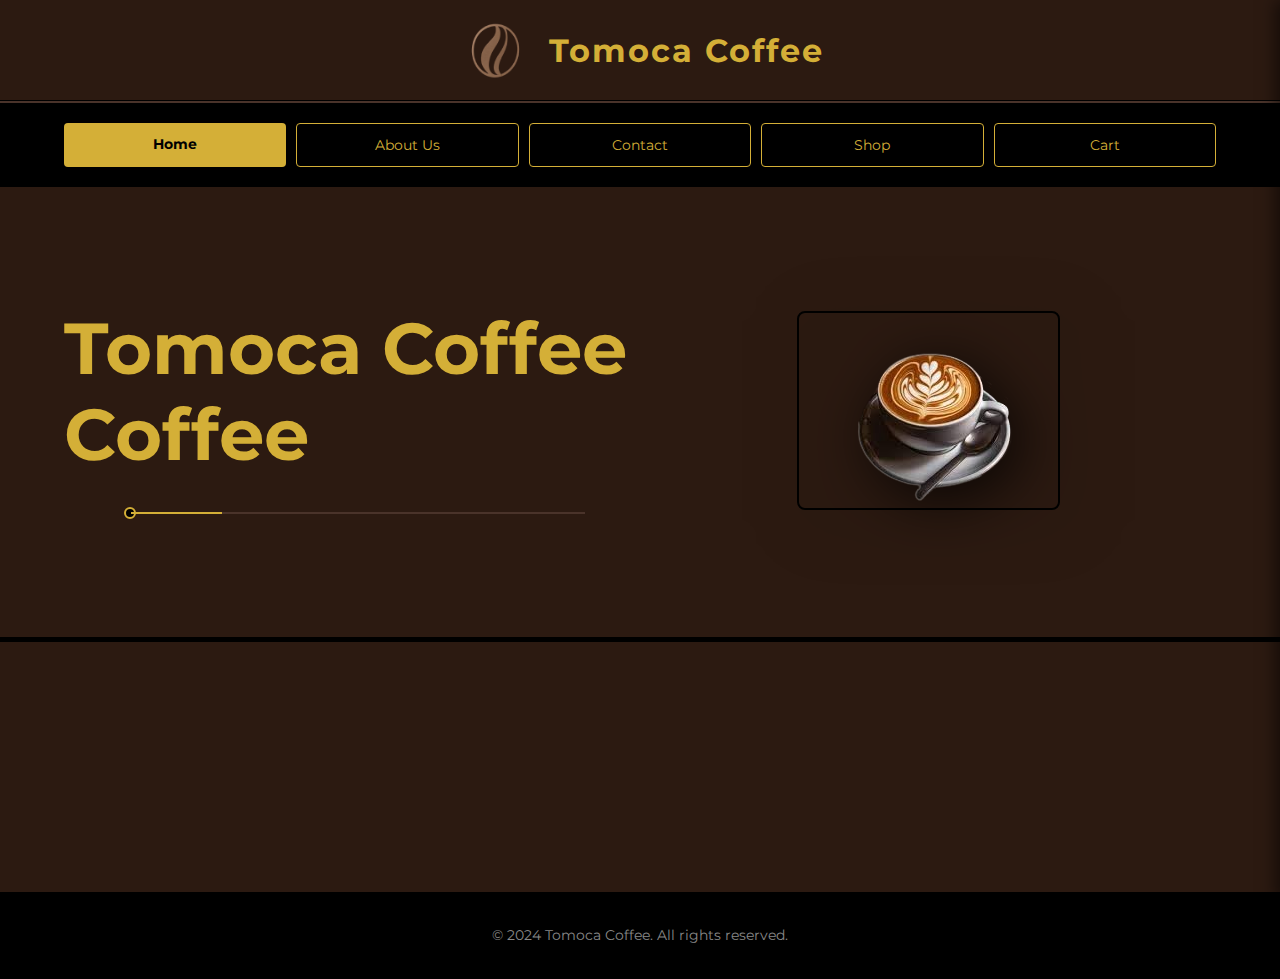
<file: index.html>
<!DOCTYPE html>
<html lang="en">
<head>
    <meta charset="UTF-8">
    <meta name="viewport" content="width=device-width, initial-scale=1.0">
    <title>Tomoca Coffee - Home</title>
    <link href="https://fonts.googleapis.com/css2?family=Montserrat:wght@400;700&display=swap" rel="stylesheet">
    <link rel="stylesheet" href="style.css">
     
</head>
<body>

    <div class="top-brand">
        <img src="img\logo.png" alt="Logo" class="logo-img">
        <h1 style="margin:0; font-size: inherit; line-height: normal;">Tomoca Coffee</h1>
    </div>

    <nav>
        <a href="index.html" class="nav-btn active">Home</a>
        <a href="AboutUs.html" class="nav-btn">About Us</a>
        <a href="Contact.html" class="nav-btn">Contact</a>
        <a href="Shop.html" class="nav-btn">Shop</a>
        <a href="Cart.html" class="nav-btn">Cart <span id="cart-count">0</span></a>
    </nav>

    <section id="home" class="hero-container">
        <div class="hero-text">
            <h1>Tomoca Coffee<br>Coffee</h1>
            <div class="slider-control">
                <div class="dot"></div>
                <div class="line"></div>
            </div>
        </div>
        <div class="hero-image">
            <img src="img\tomocacup.png" alt="Coffee Cup and Beans">
        </div>
    </section>

    <div class="bottom-gallery">
        <div class="gallery-box" style="background-image: url('https://images.unsplash.com/photo-1495474472287-4d71bcdd2085?w=500');"></div>
        <div class="gallery-box" style="background-image: url('https://images.unsplash.com/photo-1447933601403-0c6688de566e?w=500');"></div>
        <div class="gallery-box" style="background-image: url('https://images.unsplash.com/photo-1511920170033-f8396924c348?w=500');"></div>
    </div>

    <footer>
        <p>&copy; 2024 Tomoca Coffee. All rights reserved.</p>
    </footer>

    <!-- Cart Sidebar UI -->
    <div class="cart-overlay" onclick="toggleCart()"></div>
    <div class="cart-sidebar" id="cart-sidebar">
        <div class="cart-header">
            <h2>Your Cart</h2>
            <button class="close-cart" onclick="toggleCart()">&times;</button>
        </div>
        <div class="cart-items" id="cart-items-container">
            <!-- Items injected by JS -->
        </div>
        <div class="cart-footer">
            <div class="cart-total">
                <span>Total:</span>
                <span class="cart-total-price">$0.00</span>
            </div>
            <button class="checkout-btn" onclick="checkout()">Checkout</button>
        </div>
    </div>

    <div id="toast">Item added to cart!</div>

    <script src="script.js"></script>
</body>
</html>
</file>
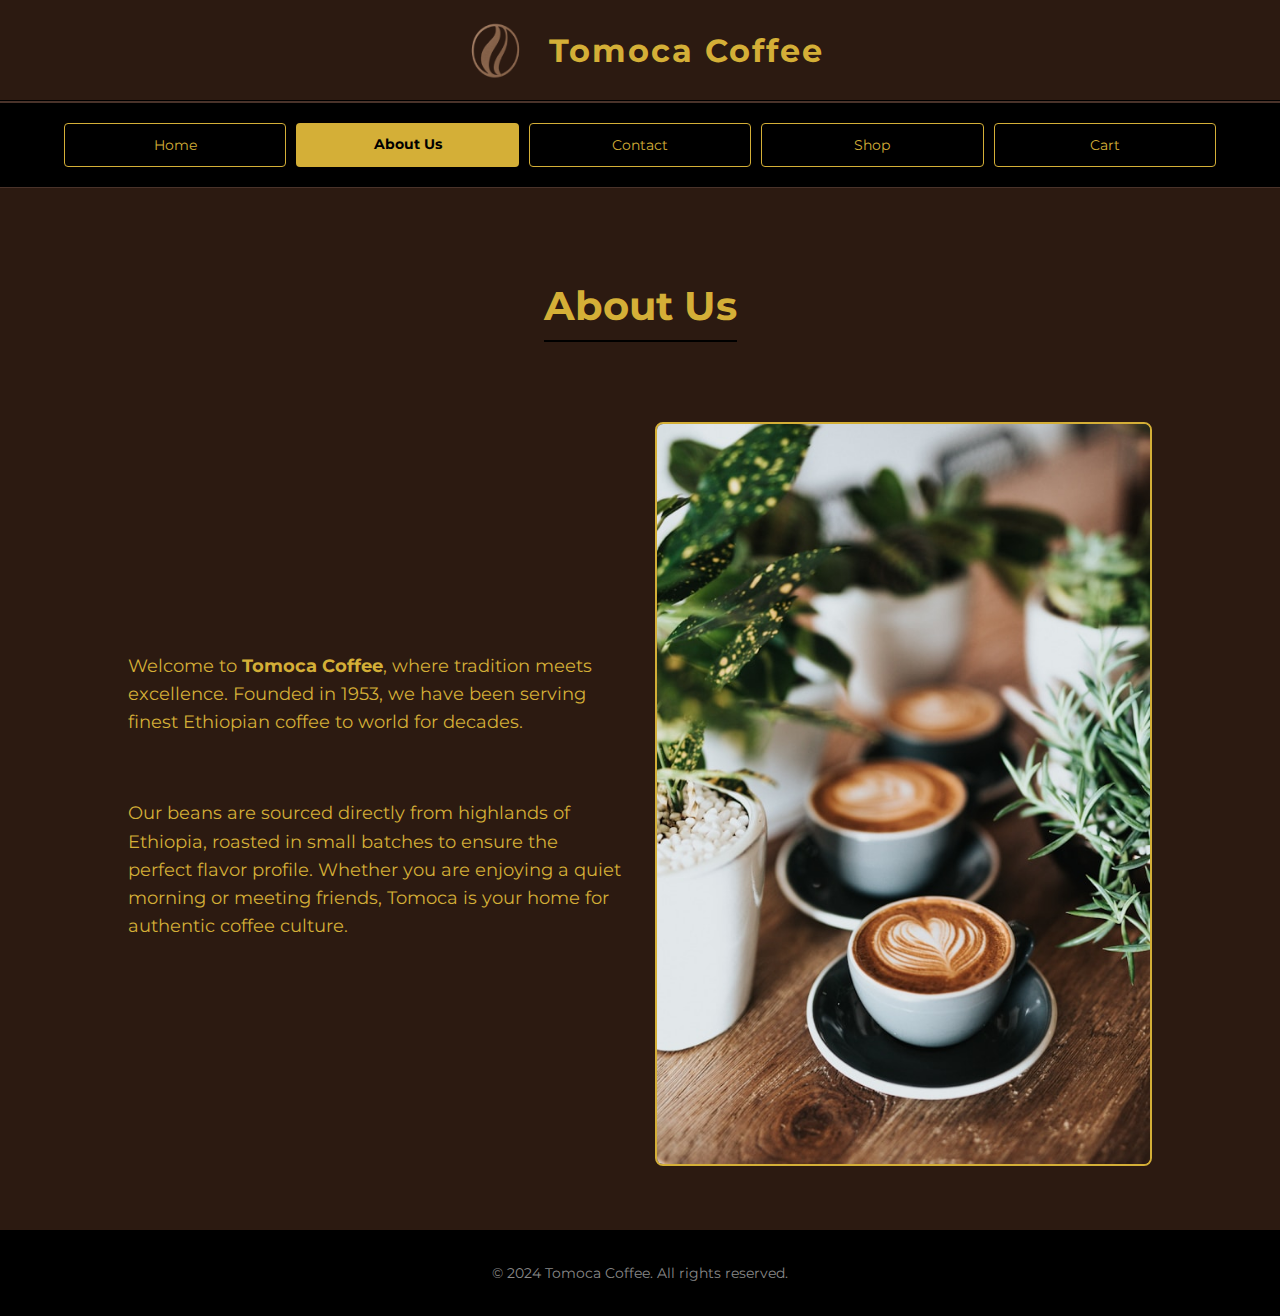
<file: AboutUs.html>
<!DOCTYPE html>
<html lang="en">
<head>
    <meta charset="UTF-8">
    <meta name="viewport" content="width=device-width, initial-scale=1.0">
    <title>Tomoca Coffee - About Us</title>
    <link href="https://fonts.googleapis.com/css2?family=Montserrat:wght@400;700&display=swap" rel="stylesheet">
    <link rel="stylesheet" href="style.css">
</head>
<body>

    <div class="top-brand">
        <img src="img\logo.png" alt="Logo" class="logo-img">
        <h1 style="margin:0; font-size: inherit; line-height: normal;">Tomoca Coffee</h1>
    </div>

    <nav>
        <a href="index.html" class="nav-btn">Home</a>
        <a href="AboutUs.html" class="nav-btn active">About Us</a>
        <a href="Contact.html" class="nav-btn">Contact</a>
        <a href="Shop.html" class="nav-btn">Shop</a>
        <a href="Cart.html" class="nav-btn">Cart <span id="cart-count">0</span></a>
    </nav>

    <section id="about" class="section-container">
        <div class="title-wrapper">
            <h2 class="section-title">About Us</h2>
        </div>
        <div class="about-content">
            <div class="about-text">
                <p>Welcome to <strong>Tomoca Coffee</strong>, where tradition meets excellence. Founded in 1953, we have been serving finest Ethiopian coffee to world for decades.</p>
                <br>
                <p>Our beans are sourced directly from highlands of Ethiopia, roasted in small batches to ensure the perfect flavor profile. Whether you are enjoying a quiet morning or meeting friends, Tomoca is your home for authentic coffee culture.</p>
            </div>
            <div class="about-img">
                <img src="img\about.jpg" alt="Coffee Shop Interior">
            </div>
        </div>
    </section>

    <footer>
        <p>&copy; 2024 Tomoca Coffee. All rights reserved.</p>
    </footer>

    <script src="script.js"></script>
</body>
</html>
</file>
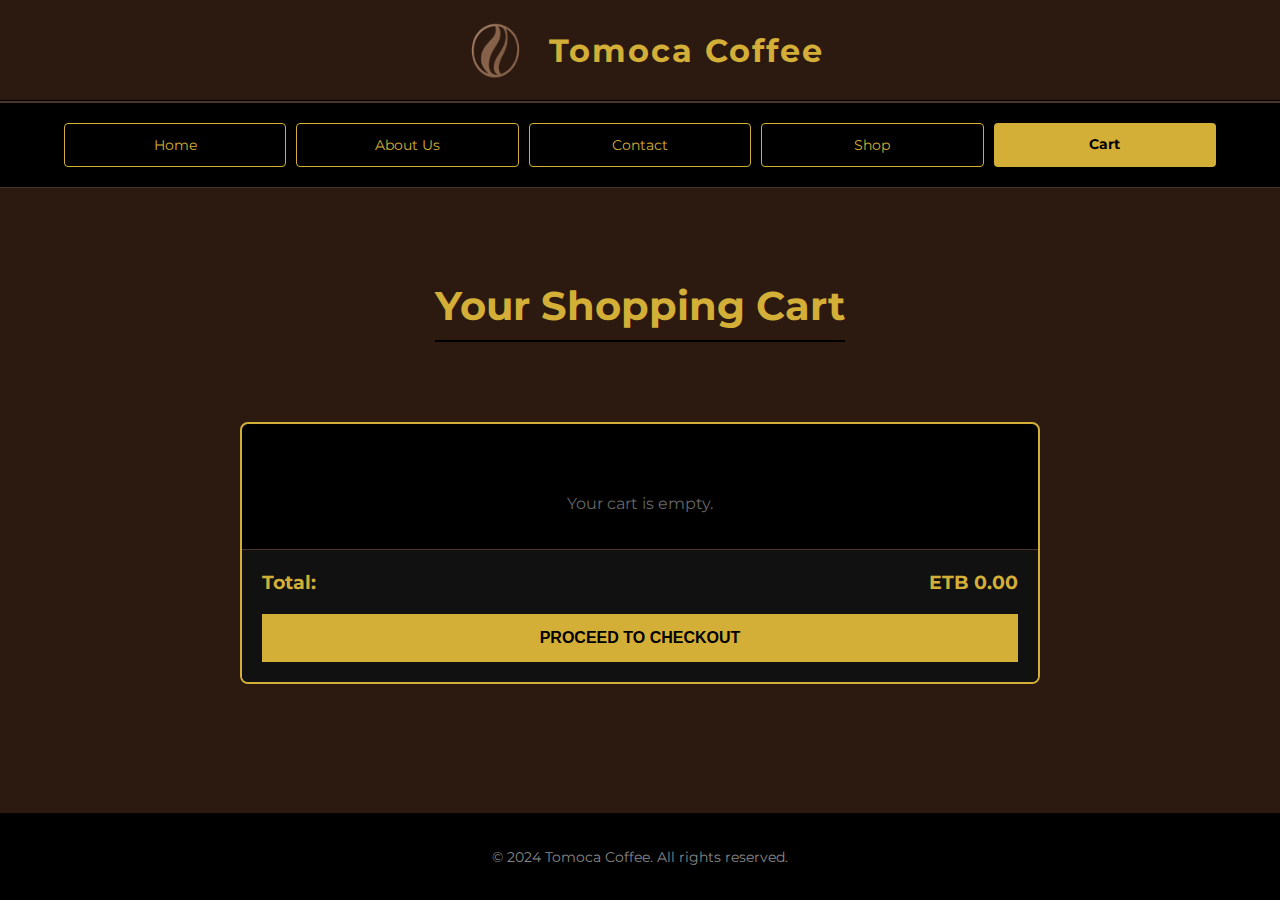
<file: Cart.html>
<!DOCTYPE html>
<html lang="en">
<head>
    <meta charset="UTF-8">
    <meta name="viewport" content="width=device-width, initial-scale=1.0">
    <title>Tomoca Coffee - Cart</title>
    <link href="https://fonts.googleapis.com/css2?family=Montserrat:wght@400;700&display=swap" rel="stylesheet">
    <link rel="stylesheet" href="style.css">
   
</head>
<body>

    <div class="top-brand">
        <img src="img\logo.png" alt="Logo" class="logo-img">
        <h1 style="margin:0; font-size: inherit; line-height: normal;">Tomoca Coffee</h1>
    </div>

    <nav>
        <a href="index.html" class="nav-btn">Home</a>
        <a href="AboutUs.html" class="nav-btn">About Us</a>
        <a href="Contact.html" class="nav-btn">Contact</a>
        <a href="Shop.html" class="nav-btn">Shop</a>
        <a href="Cart.html" class="nav-btn active">Cart <span id="cart-count">0</span></a>
    </nav>

    <section id="cart" class="section-container" style="display: block;">
        <div class="title-wrapper">
            <h2 class="section-title">Your Shopping Cart</h2>
        </div>

        <!-- This wraps the cart content to look like a full page cart -->
        <div class="cart-page-wrapper">
            <div class="cart-items" id="cart-page-items">
                <!-- Items injected by JS -->
            </div>
            <div class="cart-footer">
                <div class="cart-total">
                    <span>Total:</span>
                    <span class="cart-total-price">ETB 0.00</span>
                </div>
                <button class="checkout-btn" onclick="checkout()">Proceed to Checkout</button>
            </div>
        </div>
    </section>

    <footer>
        <p>&copy; 2024 Tomoca Coffee. All rights reserved.</p>
    </footer>

    <script src="script.js"></script>
</body>
</html>
</file>
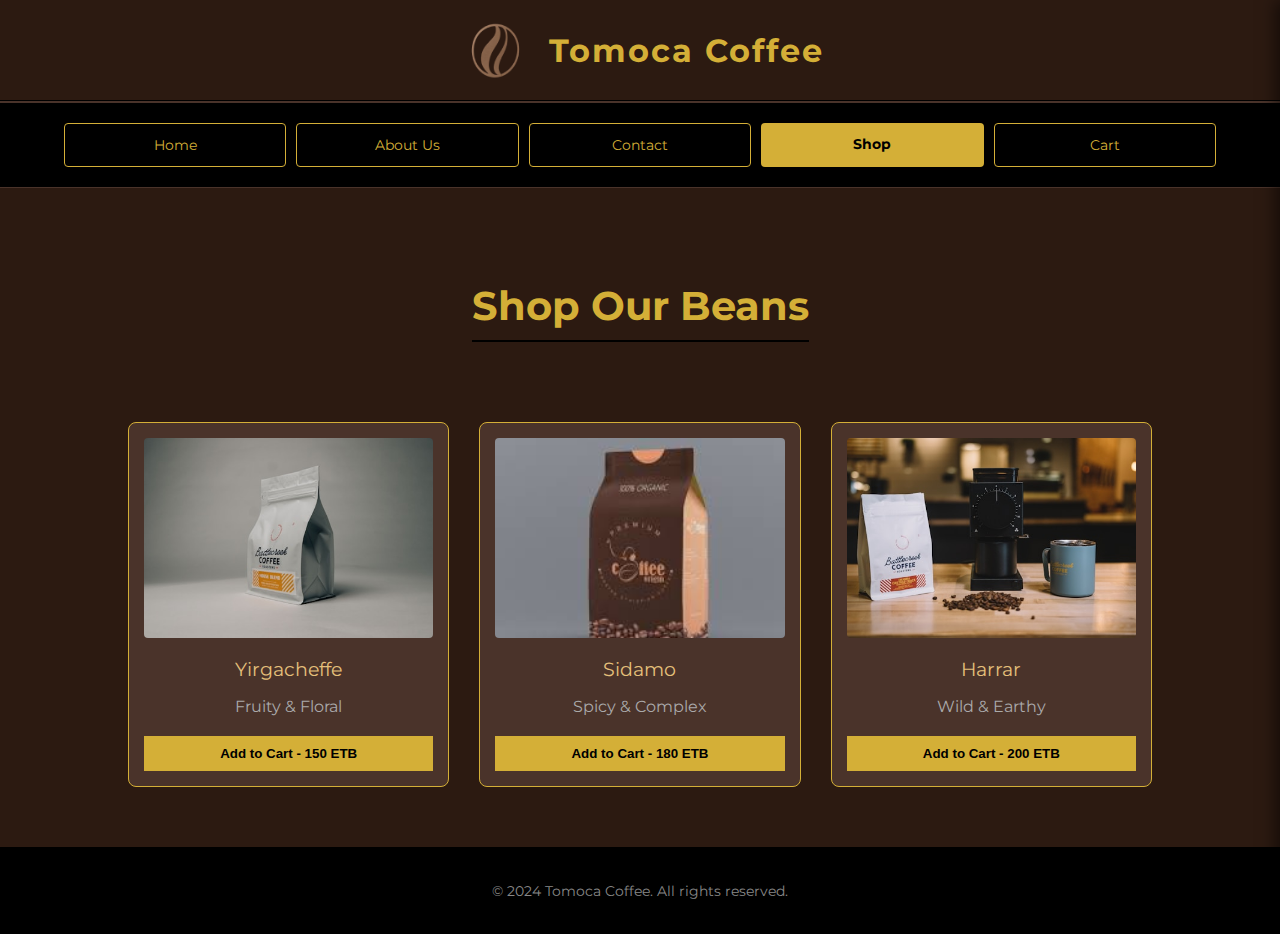
<file: Shop.html>
<!DOCTYPE html>
<html lang="en">
<head>
    <meta charset="UTF-8">
    <meta name="viewport" content="width=device-width, initial-scale=1.0">
    <title>Tomoca Coffee - Shop</title>
    <link href="https://fonts.googleapis.com/css2?family=Montserrat:wght@400;700&display=swap" rel="stylesheet">
    <link rel="stylesheet" href="style.css">

</head>
<body>

    <div class="top-brand">
        <img src="img\logo.png" alt="Logo" class="logo-img">
        <h1 style="margin:0; font-size: inherit; line-height: normal;">Tomoca Coffee</h1>
    </div>

    <nav>
        <a href="index.html" class="nav-btn">Home</a>
        <a href="AboutUs.html" class="nav-btn">About Us</a>
        <a href="Contact.html" class="nav-btn">Contact</a>
        <a href="Shop.html" class="nav-btn active">Shop</a>
        <a href="Cart.html" class="nav-btn">Cart <span id="cart-count">0</span></a>
    </nav>

    <section id="shop" class="section-container">
        <div class="title-wrapper">
            <h2 class="section-title">Shop Our Beans</h2>
        </div>
        <div class="shop-grid">
            <div class="product-card">
                <div>
                    <img src="img\yirgacheffe.jpg" alt="Coffee Beans">
                    <div class="product-title">Yirgacheffe</div>
                    <p style="color:#aaa; margin-bottom:10px;">Fruity & Floral</p>
                </div>
                <button class="buy-btn" onclick="addToCart('Yirgacheffe', 150)">Add to Cart - 150 ETB</button>
            </div>
            <div class="product-card">
                <div>
                    <img src="img\sidamo.jpg" alt="Coffee Beans">
                    <div class="product-title">Sidamo</div>
                    <p style="color:#aaa; margin-bottom:10px;">Spicy & Complex</p>
                </div>
                <button class="buy-btn" onclick="addToCart('Sidamo', 180)">Add to Cart - 180 ETB</button>
            </div>
            <div class="product-card">
                <div>
                    <img src="img/harar.jpg" alt="Coffee Beans">
                    <div class="product-title">Harrar</div>
                    <p style="color:#aaa; margin-bottom:10px;">Wild & Earthy</p>
                </div>
                <button class="buy-btn" onclick="addToCart('Harrar', 200)">Add to Cart - 200 ETB</button>
            </div>
        </div>
    </section>

    <footer>
        <p>&copy; 2024 Tomoca Coffee. All rights reserved.</p>
    </footer>

    <!-- Cart Sidebar UI -->
    <div class="cart-overlay" onclick="toggleCart()"></div>
    <div class="cart-sidebar" id="cart-sidebar">
        <div class="cart-header">
            <h2>Your Cart</h2>
            <button class="close-cart" onclick="toggleCart()">&times;</button>
        </div>
        <div class="cart-items" id="cart-items-container">
            <!-- Items injected by JS -->
        </div>
        <div class="cart-footer">
            <div class="cart-total">
                <span>Total:</span>
                <span class="cart-total-price">$0.00</span>
            </div>
            <button class="checkout-btn" onclick="checkout()">Checkout</button>
        </div>
    </div>

    <div id="toast">Item added to cart!</div>

    <script src="script.js"></script>
</body>
</html>
</file>
<file: style.css>
:root {
    /* Color Palette */
    --coffee-bg: #2C1A11;      
    --black-accent: #000000;   
    --gold-text: #D4AF37;      
    --gold-light: #E5C07B;     
    --border-line: #4A332A;    
}

/* --- Basic Setup --- */
html {
    scroll-behavior: smooth;
}

* {
    box-sizing: border-box;
}

body {
    margin: 0;
    padding: 0;
    background-color: var(--coffee-bg);
    font-family: 'Montserrat', sans-serif;
    color: var(--gold-text);
    width: 100%;
    overflow-x: hidden;
    min-height: 100vh;
    display: flex;
    flex-direction: column;
}

/* --- Header & Logo --- */
.top-brand {
    display: flex; 
    justify-content: center;
    align-items: center;
    gap: 15px;
    padding: 20px;
    font-size: 2rem;
    color: var(--gold-text);
    border-bottom: 1px solid var(--black-accent);
    letter-spacing: 2px;
}

.logo-img {
    height: 60px;
    width: auto;
    object-fit: contain;
}

/* --- Navigation --- */
nav {
    background-color: var(--black-accent);
    padding: 20px 5%;
    display: grid;
    grid-template-columns: repeat(auto-fit, minmax(120px, 1fr));
    gap: 10px;
    border-top: 2px solid var(--border-line);
    position: sticky;
    top: 0;
    z-index: 100;
}

.nav-btn {
    display: block;
    padding: 12px 10px;
    text-decoration: none;
    color: var(--gold-text);
    border: 1px solid var(--gold-text);
    font-size: 0.9rem;
    transition: 0.3s;
    text-align: center;
    border-radius: 4px;
    position: relative; 
}

.nav-btn.active {
    background-color: var(--gold-text);
    color: var(--black-accent);
    border: none;
    font-weight: 700;
}

.nav-btn:hover {
    background-color: var(--gold-text);
    color: var(--black-accent);
}

/* Cart Badge Styling */
#cart-count {
    background-color: #d63031;
    color: white;
    border-radius: 50%;
    padding: 2px 8px;
    font-size: 0.75rem;
    vertical-align: top;
    margin-left: 5px;
    display: none; 
}

/* --- Sections --- */
.section-container {
    padding: 60px 10%;
    border-top: 1px solid var(--border-line);
    flex: 1;
}

.section-title {
    text-align: center;
    font-size: 2.5rem;
    color: var(--gold-text);
    margin-bottom: 40px;
    border-bottom: 2px solid var(--black-accent);
    display: inline-block;
    padding-bottom: 10px;
}

.title-wrapper {
    text-align: center;
    margin-bottom: 40px;
}

/* --- Hero Section --- */
.hero-container {
    padding: 20px 5%;
    display: flex;
    flex-wrap: wrap;
    justify-content: center;
    align-items: center;
    min-height: 50vh;
}

.hero-text {
    flex: 1;
    min-width: 300px;
    text-align: center;
    margin-bottom: 30px;
}

.hero-text h1 {
    font-size: 3rem;
    color: var(--gold-text);
    margin: 0px 0%;
    padding: 0;
    line-height: 1.2;
    text-transform: capitalize;
    font-weight: 700;
}

.slider-control {
    margin-top: 30px;
    display: flex;
    align-items: center;
    width: 60%;
    justify-content: center;
}

.dot {
    width: 12px;
    height: 12px;
    background-color: var(--black-accent);
    border: 2px solid var(--gold-text);
    border-radius: 50%;
    flex-shrink: 0;
}

.line {
    height: 2px;
    background: linear-gradient(to right, var(--gold-text) 20%, var(--border-line) 20%);
    flex-grow: 1;
    margin-left: 10px;
}

.hero-image {
    flex: 1;
    min-width: 300px;
    text-align: center;
}

.hero-image img {
    max-width: 100%;
    height: auto;
    border: 2px solid var(--black-accent);
    filter: drop-shadow(10px 10px 30px rgba(0,0,0,0.8));
    border-radius: 8px;
}

/* --- Gallery --- */
.bottom-gallery {
    display: grid;
    grid-template-columns: repeat(auto-fit, minmax(280px, 1fr));
    gap: 5px;
    border-top: 5px solid var(--black-accent);
}

.gallery-box {
    height: 250px;
    background-size: cover;
    background-position: center;
    opacity: 0.8;
    filter: sepia(0.6);
    transition: all 0.3s ease;
}

.gallery-box:hover {
    opacity: 1;
    filter: sepia(0);
}

/* --- ABOUT US --- */
.about-content {
    display: flex;
    flex-wrap: wrap;
    gap: 30px;
    align-items: center;
}

.about-text {
    flex: 1;
    min-width: 300px;
    font-size: 1.1rem;
    line-height: 1.6;
}

.about-img {
    flex: 1;
    min-width: 300px;
}

.about-img img {
    width: 100%;
    border: 2px solid var(--gold-text);
    border-radius: 8px;
}

/* --- SHOP --- */
.shop-grid {
    display: grid;
    grid-template-columns: repeat(auto-fit, minmax(250px, 1fr));
    gap: 30px;
}

.product-card {
    background: var(--border-line);
    border: 1px solid var(--gold-text);
    padding: 15px;
    text-align: center;
    border-radius: 8px;
    transition: 0.3s;
    display: flex;
    flex-direction: column;
    justify-content: space-between;
}

.product-card:hover {
    transform: translateY(-5px);
    background: var(--black-accent);
}

.product-card img {
    width: 100%;
    height: 200px;
    object-fit: cover;
    border-radius: 4px;
    margin-bottom: 15px;
}

.product-title {
    color: var(--gold-light);
    margin-bottom: 10px;
    font-size: 1.2rem;
}

.buy-btn {
    background-color: var(--gold-text);
    color: var(--black-accent);
    border: none;
    padding: 10px 20px;
    font-weight: 700;
    cursor: pointer;
    margin-top: 10px;
    width: 100%;
    transition: background 0.2s;
}

.buy-btn:hover {
    background-color: var(--gold-light);
}

/* --- CONTACT --- */
.contact-form {
    max-width: 600px;
    margin: 0 auto;
    background: var(--black-accent);
    padding: 30px;
    border-radius: 8px;
    border: 1px solid var(--gold-text);
}

.form-group {
    margin-bottom: 20px;
}

.form-group label {
    display: block;
    margin-bottom: 5px;
    color: var(--gold-light);
}

.form-group input, .form-group textarea {
    width: 100%;
    padding: 10px;
    background-color: var(--coffee-bg);
    border: 1px solid var(--border-line);
    color: white;
    font-family: inherit;
}

.form-group input:focus, .form-group textarea:focus {
    outline: none;
    border-color: var(--gold-text);
}

/* --- CART SIDEBAR (For Index/Shop) --- */
.cart-overlay {
    position: fixed;
    top: 0;
    left: 0;
    width: 100%;
    height: 100%;
    background: rgba(0, 0, 0, 0.7);
    z-index: 999;
    display: none;
}
    
.cart-sidebar {
    position: fixed;
    top: 0;
    right: 0;
    width: 400px;
    max-width: 100%;
    height: 100vh;
    background-color: var(--black-accent);
    border-left: 2px solid var(--gold-text);
    z-index: 1000;
    transform: translateX(100%);
    transition: transform 0.3s ease-in-out;
    display: flex;
    flex-direction: column;
    box-shadow: -5px 0 15px rgba(0,0,0,0.5);
}

.cart-sidebar.open {
    transform: translateX(0);
}

.cart-header {
    padding: 20px;
    border-bottom: 1px solid var(--border-line);
    display: flex;
    justify-content: space-between;
    align-items: center;
    background-color: #111;
}

.cart-header h2 {
    margin: 0;
    color: var(--gold-text);
    font-size: 1.5rem;
}

.close-cart {
    background: none;
    border: none;
    color: var(--gold-text);
    font-size: 2rem;
    cursor: pointer;
}

.cart-items {
    flex: 1;
    overflow-y: auto;
    padding: 20px;
}

.cart-item {
    display: flex;
    justify-content: space-between;
    align-items: center;
    margin-bottom: 15px;
    padding-bottom: 15px;
    border-bottom: 1px solid var(--border-line);
}

.cart-item-info {
    flex: 1;
}

.cart-item-title {
    font-weight: bold;
    color: white;
}

.cart-item-price {
    color: var(--gold-light);
}

.remove-btn {
    background: #d63031;
    color: white;
    border: none;
    width: 25px;
    height: 25px;
    border-radius: 50%;
    cursor: pointer;
    margin-left: 10px;
    display: flex;
    align-items: center;
    justify-content: center;
    font-size: 0.8rem;
}

.cart-footer {
    padding: 20px;
    border-top: 1px solid var(--border-line);
    background-color: #111;
}

.cart-total {
    display: flex;
    justify-content: space-between;
    font-size: 1.2rem;
    font-weight: bold;
    margin-bottom: 20px;
    color: var(--gold-text);
}

.checkout-btn {
    width: 100%;
    padding: 15px;
    background-color: var(--gold-text);
    border: none;
    color: var(--black-accent);
    font-weight: 700;
    font-size: 1rem;
    cursor: pointer;
    text-transform: uppercase;
}

.checkout-btn:hover {
    background-color: var(--gold-light);
}

/* --- TOAST --- */
#toast {
    visibility: hidden;
    min-width: 250px;
    background-color: var(--gold-light);
    color: var(--black-accent);
    text-align: center;
    border-radius: 4px;
    padding: 16px;
    position: fixed;
    z-index: 1001;
    left: 50%;
    bottom: 30px;
    transform: translateX(-50%);
    font-weight: 700;
    box-shadow: 0 4px 15px rgba(0,0,0,0.5);
    opacity: 0;
    transition: opacity 0.5s, bottom 0.5s;
}

#toast.show {
    visibility: visible;
    opacity: 1;
    bottom: 50px;
}

/* --- FOOTER --- */
footer {
    background-color: black;
    text-align: center;
    padding: 20px;
    font-size: 0.9rem;
    color: #888;
    margin-top: auto;
}

/* --- CART PAGE SPECIFIC (Cart.html) --- */
.cart-page-wrapper {
    max-width: 800px;
    margin: 0 auto;
    background: var(--black-accent);
    border: 2px solid var(--gold-text);
    border-radius: 8px;
    overflow: hidden;
}

@media (min-width: 768px) {
    .hero-container {
        flex-wrap: nowrap;
        justify-content: space-between;
        text-align: left;
    }
    
    .hero-text {
        text-align: left;
        margin-bottom: 0;
    }

    .hero-text h1 {
        font-size: 4.5rem;
        padding-left: 0px;
    }

    .slider-control {
        width: 80%;
        margin-left: 60px;
        justify-content: flex-start;
    }
    
    .dot { margin-left: 0; }
    
    .line { margin-left: -5px; }

    .bottom-gallery {
        grid-template-columns: repeat(3, 1fr);
    }
}
/* --- PRINT STYLES FOR PDF GENERATION --- */
@media print {
    /* Hide Navigation, Header, Footer, Hero, Toast, Buttons */
    nav, .top-brand, .hero-container, .bottom-gallery, footer, 
    .cart-overlay, .close-cart, .remove-btn, .checkout-btn, #toast, .dot, .line {
        display: none !important;
    }

    /* Reset Body for White Paper */
    body {
        background-color: white !important;
        color: black !important;
        display: block !important;
        overflow: visible !important;
        position: static !important;
    }

    /* Show the Cart (Either Sidebar or Page) */
    #cart-sidebar, .cart-page-wrapper {
        display: block !important;
        position: static !important;
        width: 100% !important;
        height: auto !important;
        background: white !important;
        color: black !important;
        border: none !important;
        box-shadow: none !important;
        transform: none !important;
        top: 0 !important;
        right: 0 !important;
        left: 0 !important;
        z-index: 1 !important;
    }

    /* Fix Text Colors for Print (Turn Gold/Red to Black) */
    .cart-header h2, .cart-item-title, .section-title {
        color: black !important;
        border-bottom-color: black !important;
    }
    
    .cart-item-price, .cart-total-price {
        color: black !important;
    }

    /* Force content to visible */
    .cart-items {
        overflow: visible !important;
    }
}
</file>
